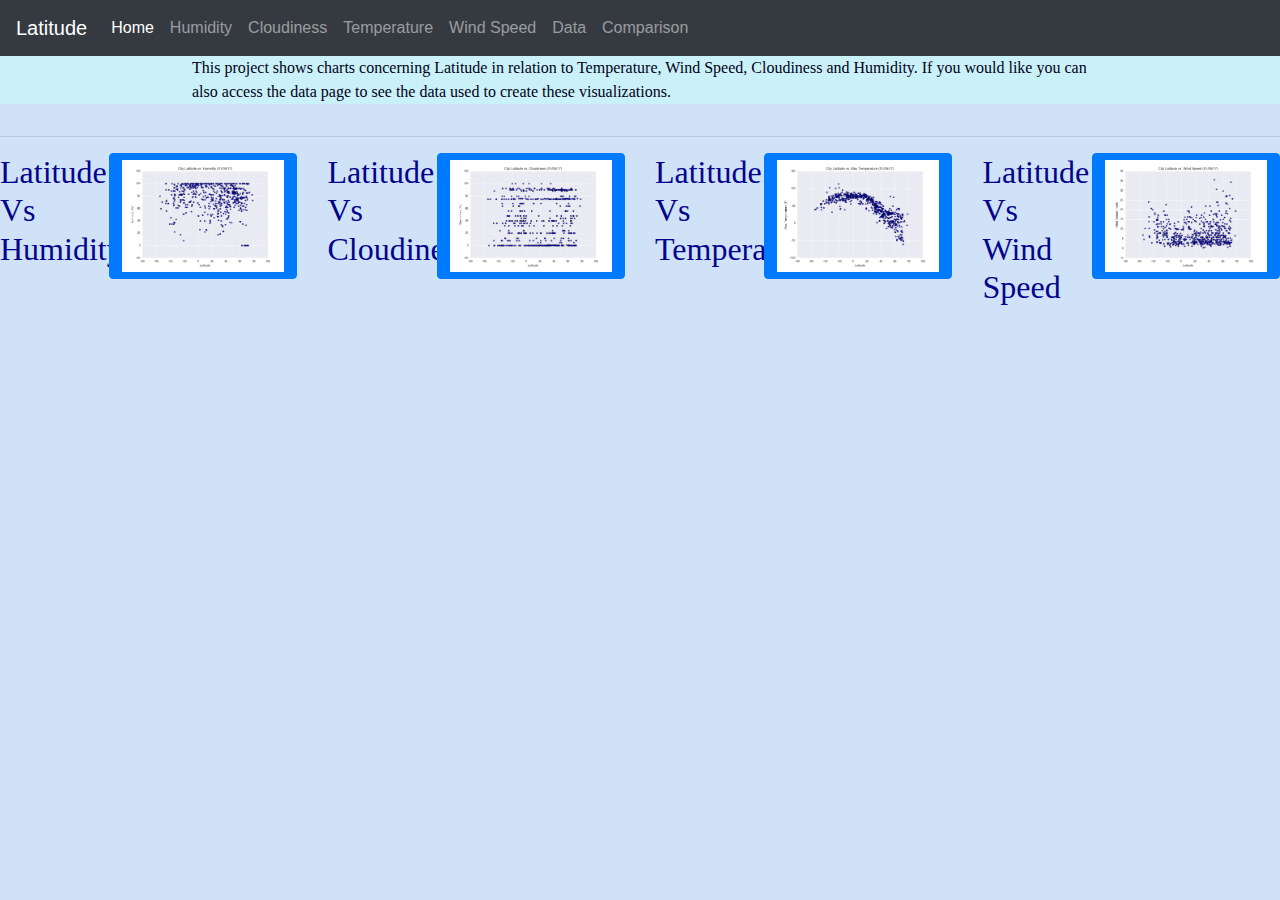
<file: Web Design Practice/index.html>
<!DOCTYPE html>
<html lang="en">

<head>
  <meta charset="UTF-8">
  <title>Latitude Main Page</title>
  <link rel="stylesheet" href="https://stackpath.bootstrapcdn.com/bootstrap/4.3.1/css/bootstrap.min.css" integrity="sha384-ggOyR0iXCbMQv3Xipma34MD+dH/1fQ784/j6cY/iJTQUOhcWr7x9JvoRxT2MZw1T" crossorigin="anonymous">
  <link rel="stylesheet" href="style.css">
</head>


    <nav class="navbar navbar-expand-lg navbar-dark bg-dark">
        <a class="navbar-brand" href="#">Latitude</a>
        <button class="navbar-toggler" type="button" data-toggle="collapse" data-target="#navbarNav" aria-controls="navbarNav" aria-expanded="false" aria-label="Toggle navigation">
          <span class="navbar-toggler-icon"></span>
        </button>
        <div class="collapse navbar-collapse" id="navbarNav">
          <ul class="navbar-nav">
            <li class="nav-item active">
              <a class="nav-link" href="index.html">Home <span class="sr-only">(current)</span></a>
            </li>
            <li class="nav-item">
              <a class="nav-link" href="visualizationhumidity.html">Humidity</a>
            </li>
            <li class="nav-item">
                <a class="nav-link" href="visualizationcloudiness.html">Cloudiness</a>
            </li>
            <li class="nav-item">
                <a class="nav-link" href="visualizationtemperature.html">Temperature</a>
            </li>
            <li class="nav-item">
                <a class="nav-link" href="visualizationwind.html">Wind Speed</a>
            </li>
            <li class="nav-item">
              <a class="nav-link" href="data.html">Data</a>
            </li>
            <li class="nav-item">
              <a class="nav-link" href="comparison.html">Comparison</a>
            </li>
          </ul>
        </div>
      </nav>

    <div class="row">
        <div class="col-md-12">
          <p>This project shows charts concerning Latitude in relation to Temperature, Wind Speed, Cloudiness and Humidity. 
              If you would like you can also access the data page to see the data used to create these visualizations.</p>
        </div>
<hr>
<body>
    </div>
    <hr>
    <div class="row">
        <div class="col-md-1">
            <H2>Latitude Vs Humidity</H2>
        </div>
        <div class="col-md-2">
            <a class="btn btn-primary" href="visualizationhumidity.html" type="button">
            <img src="./assets/Visualizations/Fig2.png" class="img-fluid" alt="Responsive image" alt="link" >
            </a>
    </div>
        <div class="col-md-1">
            <H2>Latitude Vs Cloudiness</H2>
        </div>
        <div class="col-md-2">
            <a class="btn btn-primary" href="visualizationcloudiness.html" type="button">
                <img src="./assets/Visualizations/Fig3.png" class="img-fluid" alt="Responsive image" alt="link" >
            </a>
    </div>
        <div class="col-md-1">
            <H2>Latitude Vs Temperature</H2>
        </div>
        <div class="col-md-2">
            <a class="btn btn-primary" href="visualizationtemperature.html" type="button">
                <img src="./assets/Visualizations/Fig1.png" class="img-fluid" alt="Responsive image" alt="link" >
                </a>
        </div>
        <div class="col-md-1">
            <H2>Latitude Vs Wind Speed</H2>
        </div>
        <div class="col-md-2">
            <a class="btn btn-primary" href="visualizationwind.html" type="button">
                <img src="./assets/Visualizations/Fig4.png" class="img-fluid" alt="Responsive image" alt="link" >
            </a>
        </div>
    

    <hr>

</body>
</file>
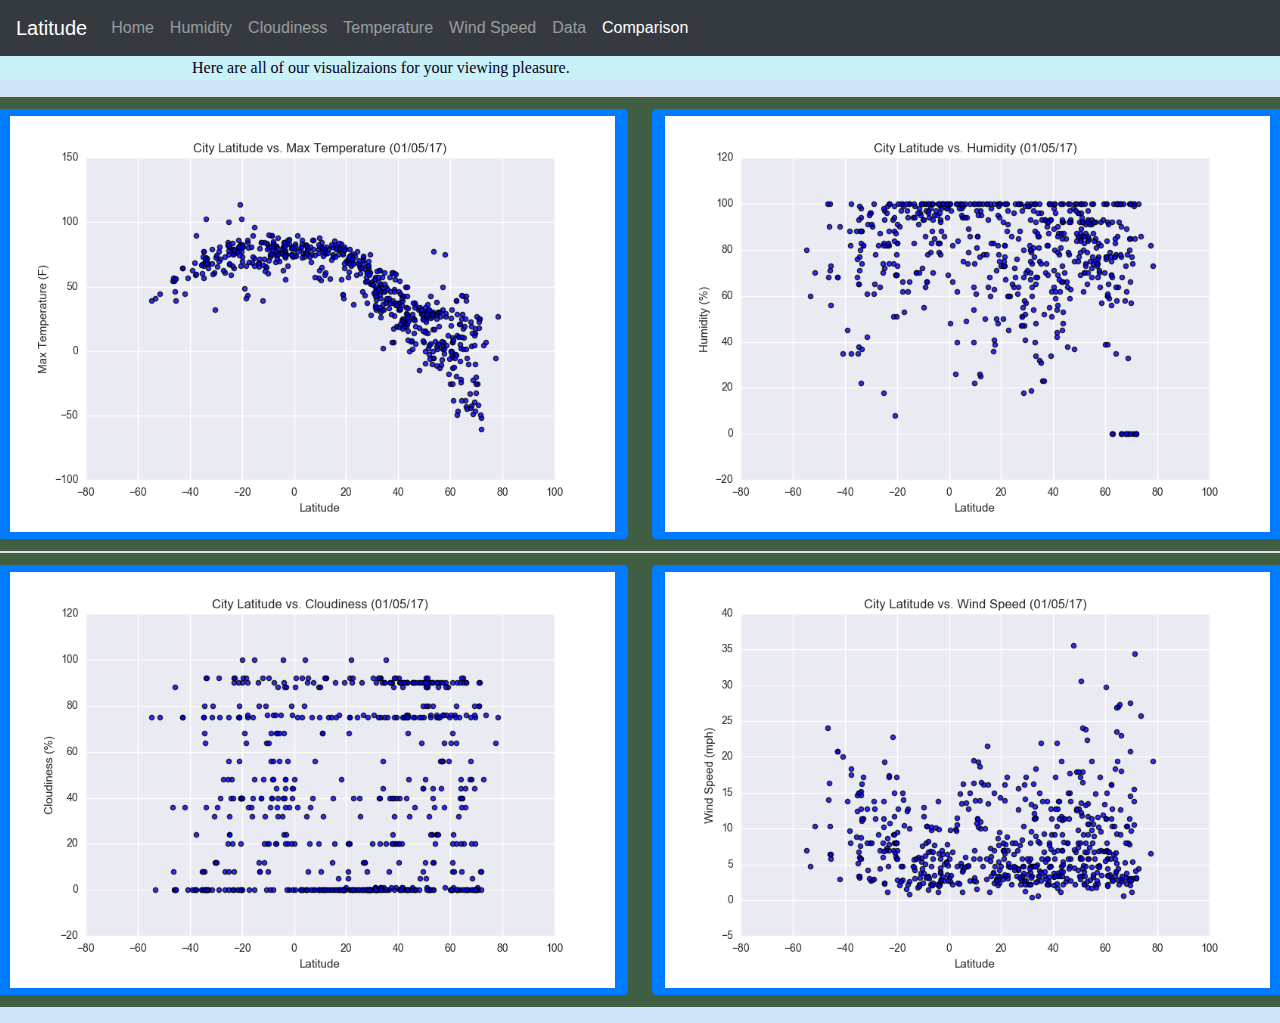
<file: Web Design Practice/comparison.html>
<!DOCTYPE html>
<html lang="en">

<head>
  <meta charset="UTF-8">
  <title>Comparisons</title>
  <link rel="stylesheet" href="https://stackpath.bootstrapcdn.com/bootstrap/4.3.1/css/bootstrap.min.css" integrity="sha384-ggOyR0iXCbMQv3Xipma34MD+dH/1fQ784/j6cY/iJTQUOhcWr7x9JvoRxT2MZw1T" crossorigin="anonymous">
  <link rel="stylesheet" href="style.css">
</head>

<body>
    <nav class="navbar navbar-expand-lg navbar-dark bg-dark">
        <a class="navbar-brand" href="#">Latitude</a>
        <button class="navbar-toggler" type="button" data-toggle="collapse" data-target="#navbarNav" aria-controls="navbarNav" aria-expanded="false" aria-label="Toggle navigation">
          <span class="navbar-toggler-icon"></span>
        </button>
        <div class="collapse navbar-collapse" id="navbarNav">
          <ul class="navbar-nav">
            <li class="nav-item">
              <a class="nav-link" href="index.html">Home <span class="sr-only">(current)</span></a>
            </li>
            <li class="nav-item">
              <a class="nav-link" href="visualizationhumidity.html">Humidity</a>
            </li>
            <li class="nav-item">
                <a class="nav-link" href="visualizationcloudiness.html">Cloudiness</a>
            </li>
            <li class="nav-item">
                <a class="nav-link" href="visualizationtemperature.html">Temperature</a>
            </li>
            <li class="nav-item">
                <a class="nav-link" href="visualizationwind.html">Wind Speed</a>
            </li>
            <li class="nav-item">
              <a class="nav-link" href="data.html">Data</a>
            </li>
            <li class="nav-item active">
              <a class="nav-link" href="comparison.html">Comparison</a>
            </li>
          </ul>
        </div>
      </nav>
<div class="row">
  <div class="col-md-12">
    <p>Here are all of our visualizaions for your viewing pleasure.</p>
  </div>
</div>
    <div class="row">
        <table class="table">
          <thead>
            <tr>
              <th scope="row">
                <a class="btn btn-primary" href="visualizationhumidity.html" type="button">
                  <img src="./assets/Visualizations/Fig1.png" class="img-fluid" alt="Responsive image" alt="link" >
                  </a>
              </th>
              <th scope="col">
                <a class="btn btn-primary" href="visualizationhumidity.html" type="button">
                  <img src="./assets/Visualizations/Fig2.png" class="img-fluid" alt="Responsive image" alt="link" >
                  </a>
              </th>

            </tr>
          </thead>
          <tbody>
            <tr>
              <th scope="col">
                <a class="btn btn-primary" href="visualizationhumidity.html" type="button">
                  <img src="./assets/Visualizations/Fig3.png" class="img-fluid" alt="Responsive image" alt="link" >
                  </a>
              </th>
              <th scope="row">
                <a class="btn btn-primary" href="visualizationhumidity.html" type="button">
                  <img src="./assets/Visualizations/Fig4.png" class="img-fluid" alt="Responsive image" alt="link" >
                  </a>
              </th>

          </tbody>
        </table>



</body>
</file>
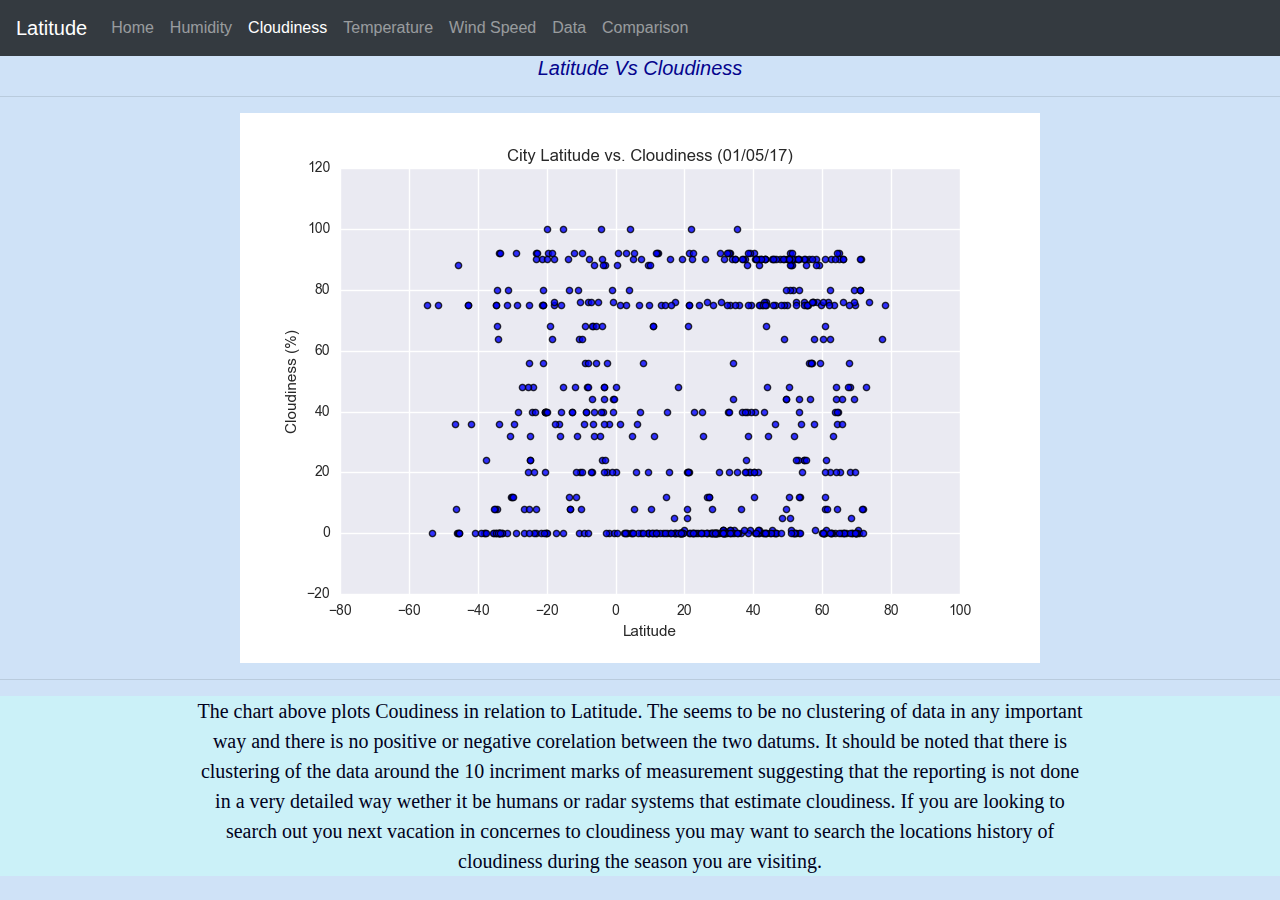
<file: Web Design Practice/visualizationcloudiness.html>
<!DOCTYPE html>
<html lang="en">

<head>
  <meta charset="UTF-8">
  <title>Cloudiness</title>
  <link rel="stylesheet" href="https://stackpath.bootstrapcdn.com/bootstrap/4.3.1/css/bootstrap.min.css" integrity="sha384-ggOyR0iXCbMQv3Xipma34MD+dH/1fQ784/j6cY/iJTQUOhcWr7x9JvoRxT2MZw1T" crossorigin="anonymous">
  <link rel="stylesheet" href="style.css">
</head>

<body>
    <nav class="navbar navbar-expand-lg navbar-dark bg-dark">
        <a class="navbar-brand" href="#">Latitude</a>
        <button class="navbar-toggler" type="button" data-toggle="collapse" data-target="#navbarNav" aria-controls="navbarNav" aria-expanded="false" aria-label="Toggle navigation">
          <span class="navbar-toggler-icon"></span>
        </button>
        <div class="collapse navbar-collapse" id="navbarNav">
          <ul class="navbar-nav">
            <li class="nav-item">
              <a class="nav-link" href="index.html">Home <span class="sr-only">(current)</span></a>
            </li>
            <li class="nav-item">
              <a class="nav-link" href="visualizationhumidity.html">Humidity</a>
            </li>
            <li class="nav-item active">
                <a class="nav-link" href="visualizationcloudiness.html">Cloudiness</a>
            </li>
            <li class="nav-item">
                <a class="nav-link" href="visualizationtemperature.html">Temperature</a>
            </li>
            <li class="nav-item">
                <a class="nav-link" href="visualizationwind.html">Wind Speed</a>
            </li>
            <li class="nav-item">
              <a class="nav-link" href="data.html">Data</a>
            </li>
            <li class="nav-item">
              <a class="nav-link" href="comparison.html">Comparison</a>
            </li>
          </ul>
        </div>
      </nav>
<h1 class = "blockquote text-center">Latitude Vs Cloudiness</h1>

<hr>
    </div>

        <div class="d-flex justify-content-center">
            <a>
            <img src="./assets/Visualizations/Fig3.png" class="img-fluid" alt="Responsive image" alt="link" >
            </a>
        </div>
    

        <hr>
        <div class="row">
            <div class="col-md-12">
                <div class = "blockquote text-center">
              <p>The chart above plots Coudiness in relation to Latitude. The seems to be no clustering of data in
                   any important way and there is no positive or negative corelation between the two datums. It should be noted that there is clustering of the data around the 10 incriment marks of measurement
                suggesting that the reporting is not done in a very detailed way wether it be humans or radar systems that estimate cloudiness. If you are looking to search out you next vacation in concernes to 
                cloudiness you may want to search the locations history of cloudiness during the season you are visiting. </p>
            </div>
        </div>

</body>
</file>
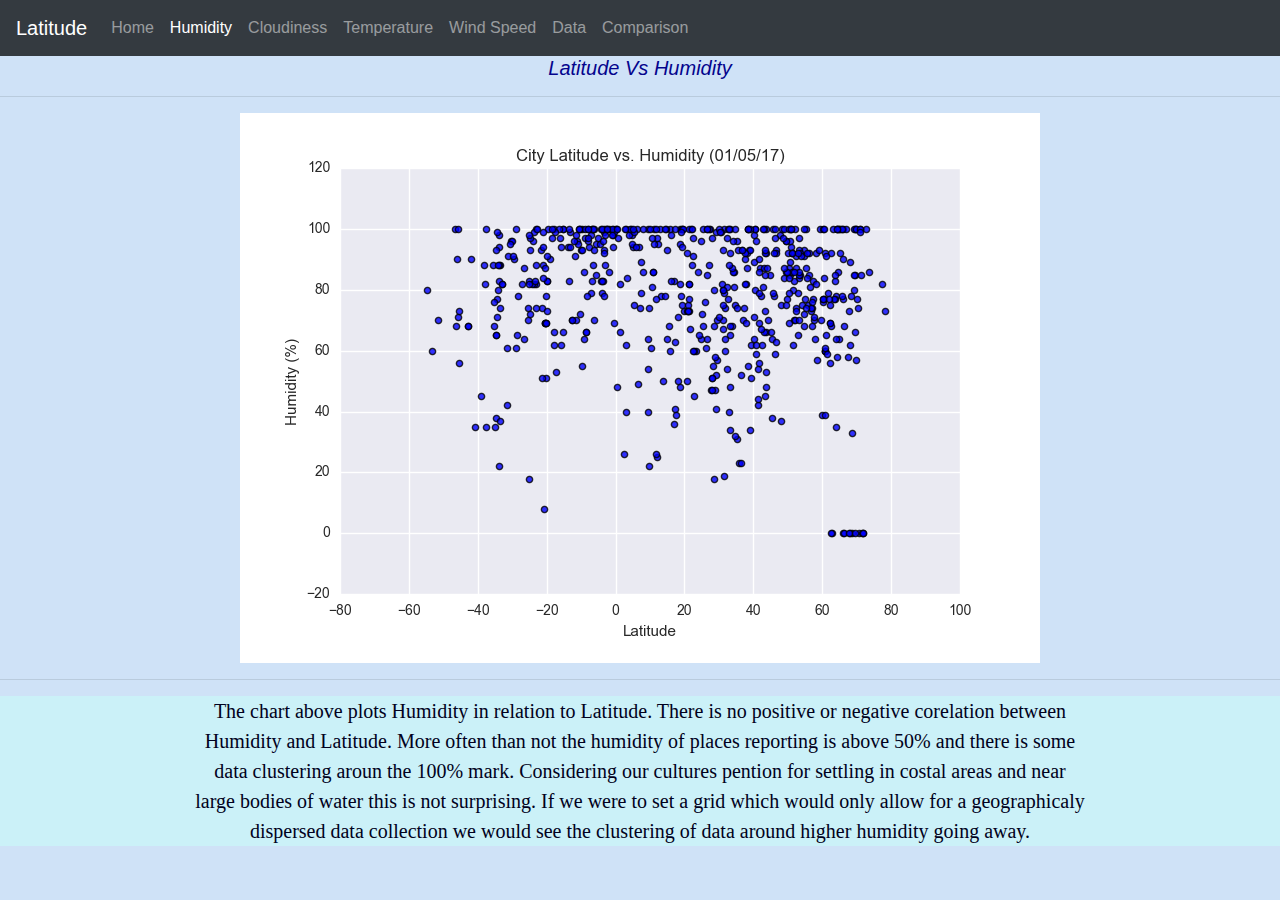
<file: Web Design Practice/visualizationhumidity.html>
<!DOCTYPE html>
<html lang="en">

<head>
  <meta charset="UTF-8">
  <title>Humidity</title>
  <link rel="stylesheet" href="https://stackpath.bootstrapcdn.com/bootstrap/4.3.1/css/bootstrap.min.css" integrity="sha384-ggOyR0iXCbMQv3Xipma34MD+dH/1fQ784/j6cY/iJTQUOhcWr7x9JvoRxT2MZw1T" crossorigin="anonymous">
  <link rel="stylesheet" href="style.css">
</head>

<body>
    <nav class="navbar navbar-expand-lg navbar-dark bg-dark">
        <a class="navbar-brand" href="#">Latitude</a>
        <button class="navbar-toggler" type="button" data-toggle="collapse" data-target="#navbarNav" aria-controls="navbarNav" aria-expanded="false" aria-label="Toggle navigation">
          <span class="navbar-toggler-icon"></span>
        </button>
        <div class="collapse navbar-collapse" id="navbarNav">
          <ul class="navbar-nav">
            <li class="nav-item">
              <a class="nav-link" href="index.html">Home <span class="sr-only">(current)</span></a>
            </li>
            <li class="nav-item active">
              <a class="nav-link" href="visualizationhumidity.html">Humidity</a>
            </li>
            <li class="nav-item">
                <a class="nav-link" href="visualizationcloudiness.html">Cloudiness</a>
            </li>
            <li class="nav-item">
                <a class="nav-link" href="visualizationtemperature.html">Temperature</a>
            </li>
            <li class="nav-item">
                <a class="nav-link" href="visualizationwind.html">Wind Speed</a>
            </li>
            <li class="nav-item">
              <a class="nav-link" href="data.html">Data</a>
            </li>
            <li class="nav-item">
              <a class="nav-link" href="comparison.html">Comparison</a>
            </li>
          </ul>
        </div>
      </nav>

      <h1 class = "blockquote text-center">Latitude Vs Humidity</h1>

      <hr>
          </div>
      
              <div class="d-flex justify-content-center">
                  <a>
                  <img src="./assets/Visualizations/Fig2.png" class="img-fluid" alt="Responsive image" alt="link" >
                  </a>
              </div>
          
      
              <hr>
              <div class="row">
                  <div class="col-md-12">
                      <div class = "blockquote text-center">
                    <p>The chart above plots Humidity in relation to Latitude. There is no positive or negative corelation between 
                      Humidity and Latitude. More often than not the humidity of places reporting is above 50% and there is some data clustering aroun the 100%
                    mark. Considering our cultures pention for settling in costal areas and near large bodies of water this is not surprising.
                  If we were to set a grid which would only allow for a geographicaly dispersed data collection we would see the clustering of data around
                higher humidity going away. </p>
                  </div>
              </div>

</body>
</file>
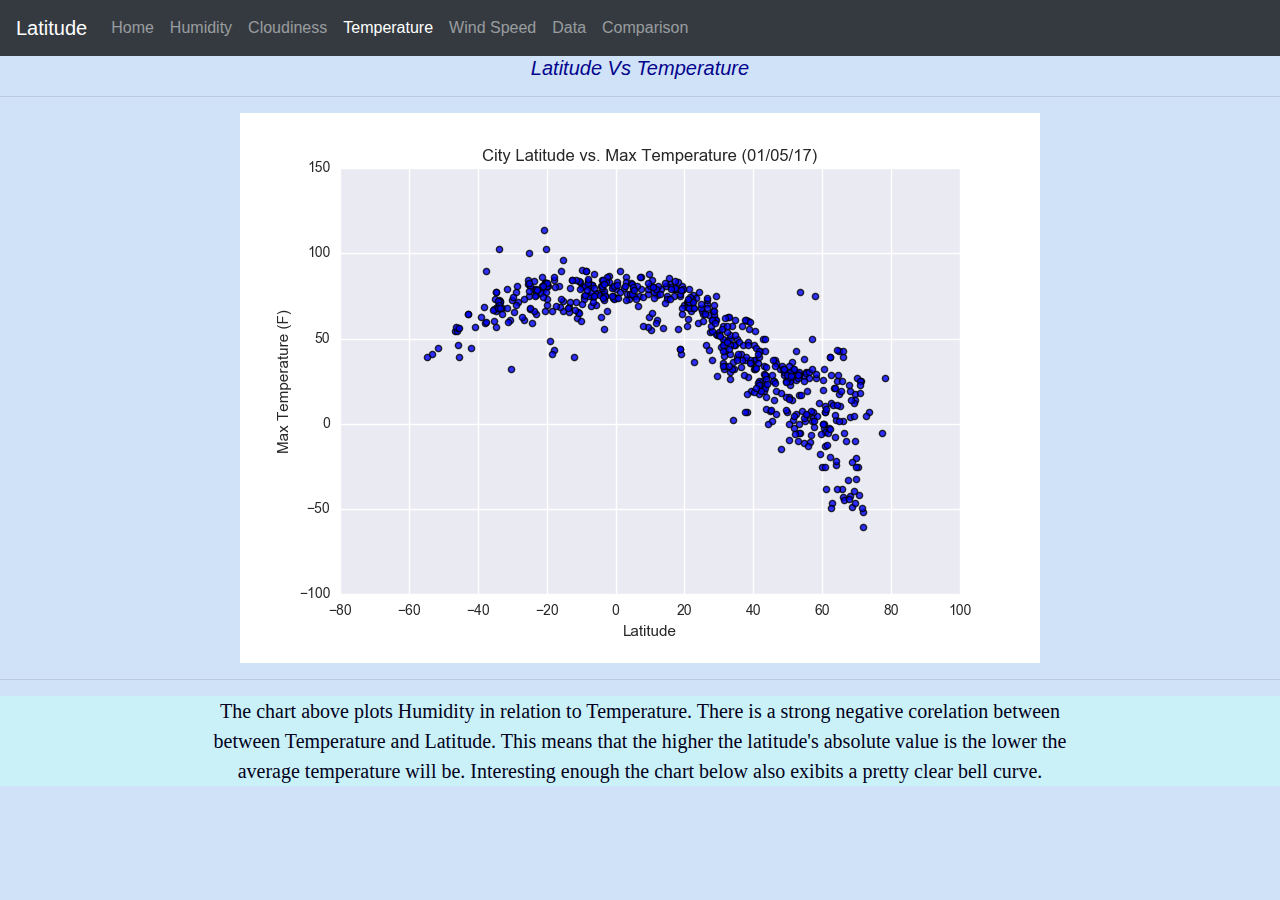
<file: Web Design Practice/visualizationtemperature.html>
<!DOCTYPE html>
<html lang="en">

<head>
  <meta charset="UTF-8">
  <title>Temperature</title>
  <link rel="stylesheet" href="https://stackpath.bootstrapcdn.com/bootstrap/4.3.1/css/bootstrap.min.css" integrity="sha384-ggOyR0iXCbMQv3Xipma34MD+dH/1fQ784/j6cY/iJTQUOhcWr7x9JvoRxT2MZw1T" crossorigin="anonymous">
  <link rel="stylesheet" href="style.css">
</head>

<body>
    <nav class="navbar navbar-expand-lg navbar-dark bg-dark">
        <a class="navbar-brand" href="#">Latitude</a>
        <button class="navbar-toggler" type="button" data-toggle="collapse" data-target="#navbarNav" aria-controls="navbarNav" aria-expanded="false" aria-label="Toggle navigation">
          <span class="navbar-toggler-icon"></span>
        </button>
        <div class="collapse navbar-collapse" id="navbarNav">
          <ul class="navbar-nav">
            <li class="nav-item">
              <a class="nav-link" href="index.html">Home <span class="sr-only">(current)</span></a>
            </li>
            <li class="nav-item">
              <a class="nav-link" href="visualizationhumidity.html">Humidity</a>
            </li>
            <li class="nav-item">
                <a class="nav-link" href="visualizationcloudiness.html">Cloudiness</a>
            </li>
            <li class="nav-item active">
                <a class="nav-link" href="visualizationtemperature.html">Temperature</a>
            </li>
            <li class="nav-item">
                <a class="nav-link" href="visualizationwind.html">Wind Speed</a>
            </li>
            <li class="nav-item">
              <a class="nav-link" href="data.html">Data</a>
            </li>
            <li class="nav-item">
              <a class="nav-link" href="comparison.html">Comparison</a>
            </li>
          </ul>
        </div>
      </nav>
        
        <h1 class = "blockquote text-center">Latitude Vs Temperature</h1>

        <hr>
            </div>
        
                <div class="d-flex justify-content-center">
                    <a>
                    <img src="./assets/Visualizations/Fig1.png" class="img-fluid" alt="Responsive image" alt="link" >
                    </a>
                </div>
            
        
                <hr>
                <div class="row">
                    <div class="col-md-12">
                        <div class = "blockquote text-center">
                      <p>The chart above plots Humidity in relation to Temperature. There is a strong negative corelation between between Temperature and Latitude.
                          This means that the higher the latitude's absolute value is the lower the average temperature will be. Interesting enough
                        the chart below also exibits a pretty clear bell curve.  </p>
                    </div>
                </div>

</body>
</file>
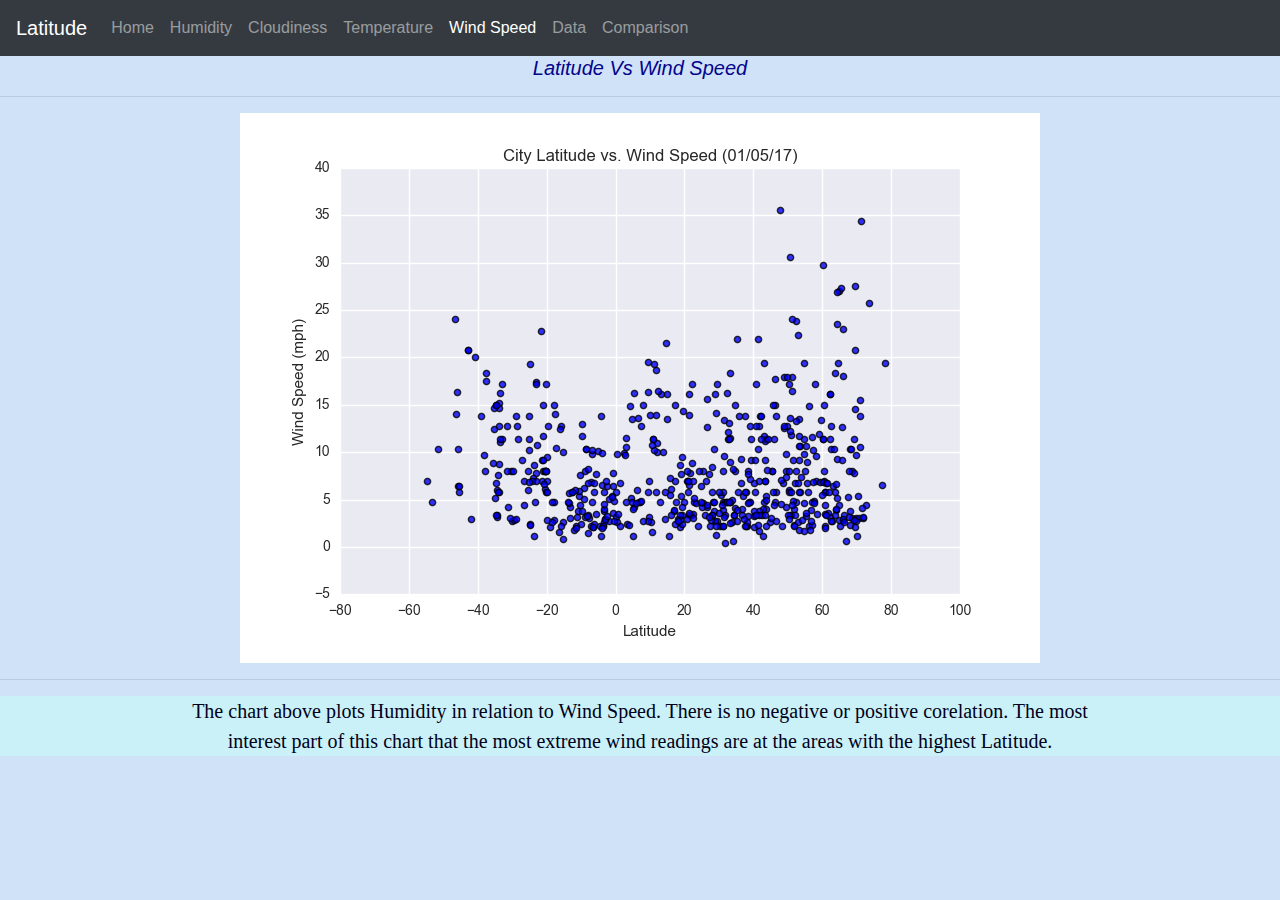
<file: Web Design Practice/visualizationwind.html>
<!DOCTYPE html>
<html lang="en">

<head>
  <meta charset="UTF-8">
  <title>Wind Speed</title>
  <link rel="stylesheet" href="https://stackpath.bootstrapcdn.com/bootstrap/4.3.1/css/bootstrap.min.css" integrity="sha384-ggOyR0iXCbMQv3Xipma34MD+dH/1fQ784/j6cY/iJTQUOhcWr7x9JvoRxT2MZw1T" crossorigin="anonymous">
  <link rel="stylesheet" href="style.css">
</head>

<body>
    <nav class="navbar navbar-expand-lg navbar-dark bg-dark">
        <a class="navbar-brand" href="#">Latitude</a>
        <button class="navbar-toggler" type="button" data-toggle="collapse" data-target="#navbarNav" aria-controls="navbarNav" aria-expanded="false" aria-label="Toggle navigation">
          <span class="navbar-toggler-icon"></span>
        </button>
        <div class="collapse navbar-collapse" id="navbarNav">
          <ul class="navbar-nav">
            <li class="nav-item">
              <a class="nav-link" href="index.html">Home <span class="sr-only">(current)</span></a>
            </li>
            <li class="nav-item">
              <a class="nav-link" href="visualizationhumidity.html">Humidity</a>
            </li>
            <li class="nav-item">
                <a class="nav-link" href="visualizationcloudiness.html">Cloudiness</a>
            </li>
            <li class="nav-item">
                <a class="nav-link" href="visualizationtemperature.html">Temperature</a>
            </li>
            <li class="nav-item active">
                <a class="nav-link" href="visualizationwind.html">Wind Speed</a>
            </li>
            <li class="nav-item">
              <a class="nav-link" href="data.html">Data</a>
            </li>
            <li class="nav-item">
              <a class="nav-link" href="comparison.html">Comparison</a>
            </li>
          </ul>
        </div>
      </nav>

      <h1 class = "blockquote text-center">Latitude Vs Wind Speed</h1>

      <hr>
          </div>
      
              <div class="d-flex justify-content-center">
                  <a>
                  <img src="./assets/Visualizations/Fig4.png" class="img-fluid" alt="Responsive image" alt="link" >
                  </a>
              </div>
          
      
              <hr>
              <div class="row">
                  <div class="col-md-12">
                      <div class = "blockquote text-center">
                    <p>The chart above plots Humidity in relation to Wind Speed. There is no negative or positive  corelation. The most interest part of 
                        this chart that the most extreme wind readings are at the areas with the highest Latitude.  </p>
                  </div>
              </div>

</body>
</file>
<file: Web Design Practice/style.css>
li {
    text-decoration-color: blue;
}
h1 {
    font-style: italic;
}
h2 {
    font-family: 'Franklin Gothic Medium';
}
p {
    padding-left: 15%;
    padding-right: 15%;
    background-color: rgb(203, 241, 248);
    color: rgb(1, 1, 32);
    font-family:'Lucida Grande';
}

body {
    background-color: rgb(207, 226, 247);
    color: rgb(4, 4, 141);

  }
  table {
      padding: 10%;
}
  th {
    padding-top: 12px;
    padding-bottom: 12px;
    text-align: left;
    background-color: #405e41;
    color: white;
  }
</file>
